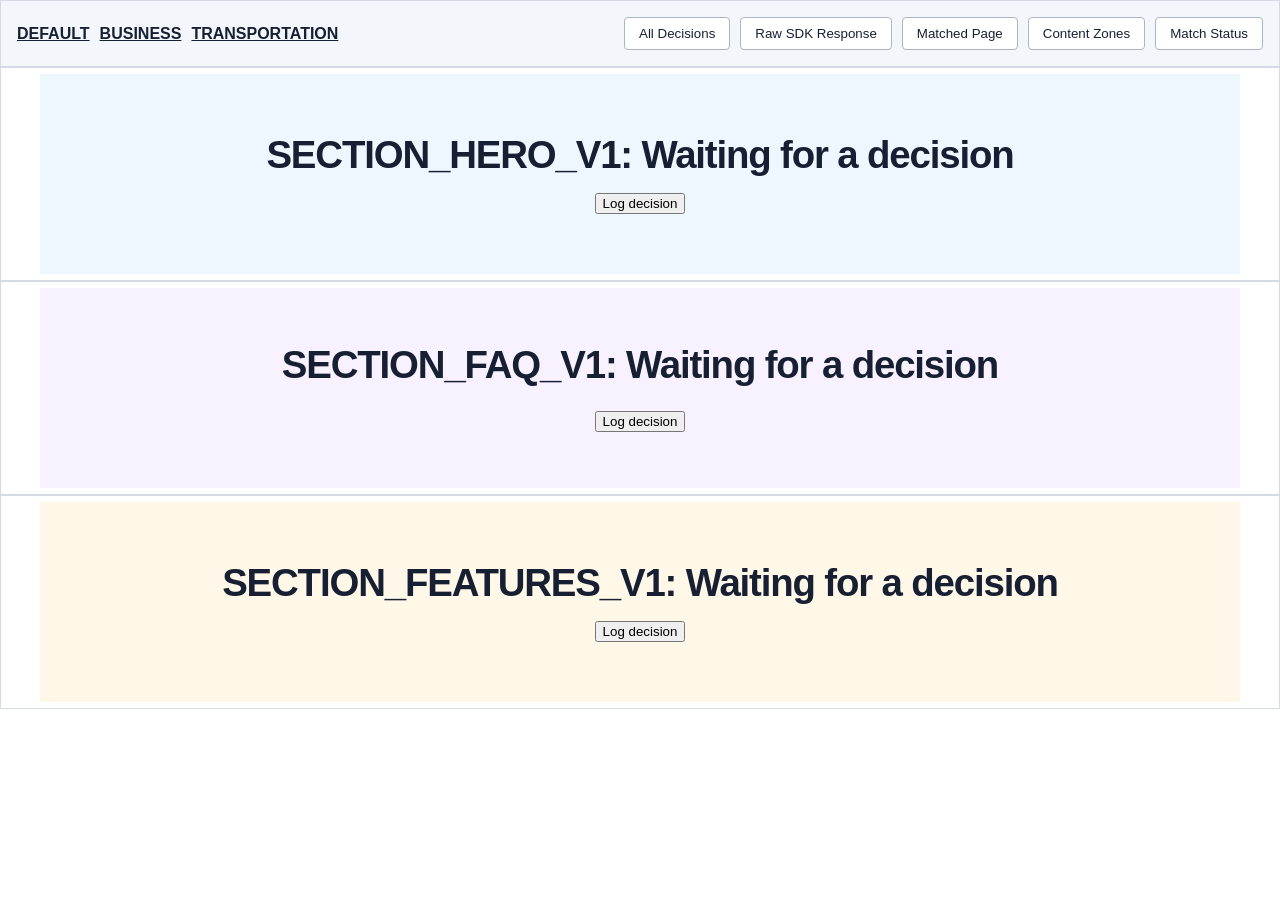
<file: src/app/static/index.html>
<!doctype html>
<html lang="en">
<head>
  <!-- Google Tag Manager -->
  <script>
    (function(w,d,s,l,i){w[l]=w[l]||[];w[l].push({'gtm.start':
        new Date().getTime(),event:'gtm.js'});var f=d.getElementsByTagName(s)[0],
      j=d.createElement(s),dl=l!='dataLayer'?'&l='+l:'';j.async=true;j.src=
      'https://www.googletagmanager.com/gtm.js?id='+i+dl;f.parentNode.insertBefore(j,f);
    })(window,document,'script','dataLayer','GTM-MMB8X5HR');
  </script>
  <!-- End Google Tag Manager -->
  <meta charset="UTF-8" />
  <meta name="viewport" content="width=device-width, initial-scale=1.0" />
  <title>Home</title>
  <link rel="stylesheet" href="style.css" />
  <style>
      main .section-content { flex-direction: column; gap: 16px; }
  </style>
</head>
<body>
<main>
  <div class="debug-toolbar">
    <nav class="experience-links" aria-label="Experience selection">
      <a href="?" data-utm-source="">DEFAULT</a>
      <a href="?utm_source=BUSINESS" data-utm-source="BUSINESS">BUSINESS</a>
      <a href="?utm_source=TRANSPORTATION" data-utm-source="TRANSPORTATION">TRANSPORTATION</a>
    </nav>
    <div class="debug-actions" role="group" aria-label="Personalization debug actions">
      <button type="button" data-debug-action="decisions">All Decisions</button>
      <button type="button" data-debug-action="raw">Raw SDK Response</button>
      <button type="button" data-debug-action="page">Matched Page</button>
      <button type="button" data-debug-action="zones">Content Zones</button>
      <button type="button" data-debug-action="status">Match Status</button>
    </div>
  </div>


  <section id="section-hero">
    <div class="page-section hero-default">
      <div class="section-content">
        <h1>SECTION_HERO_V1: Waiting for a decision</h1>
        <button type="button" class="log-decision">Log decision</button>
      </div>
    </div>
  </section>

  <section id="section-faq">
    <div class="page-section faq">
      <div class="section-content">
        <h1>SECTION_FAQ_V1: Waiting for a decision</h1>
        <button type="button" class="log-decision">Log decision</button>
      </div>
    </div>
  </section>

  <section id="section-features">
    <div class="page-section features">
      <div class="section-content">
        <h1>SECTION_FEATURES_V1: Waiting for a decision</h1>
        <button type="button" class="log-decision">Log decision</button>
      </div>
    </div>
  </section>
</main>

<script type="module">
  import { applyPersonalization, connectToDecisions } from './personalization.js';
  import { connectDecisionDebug } from './debug.js';

  connectToDecisions(applyPersonalization, 'main');

  connectDecisionDebug('main');
</script>
</body>
</html>
</file>
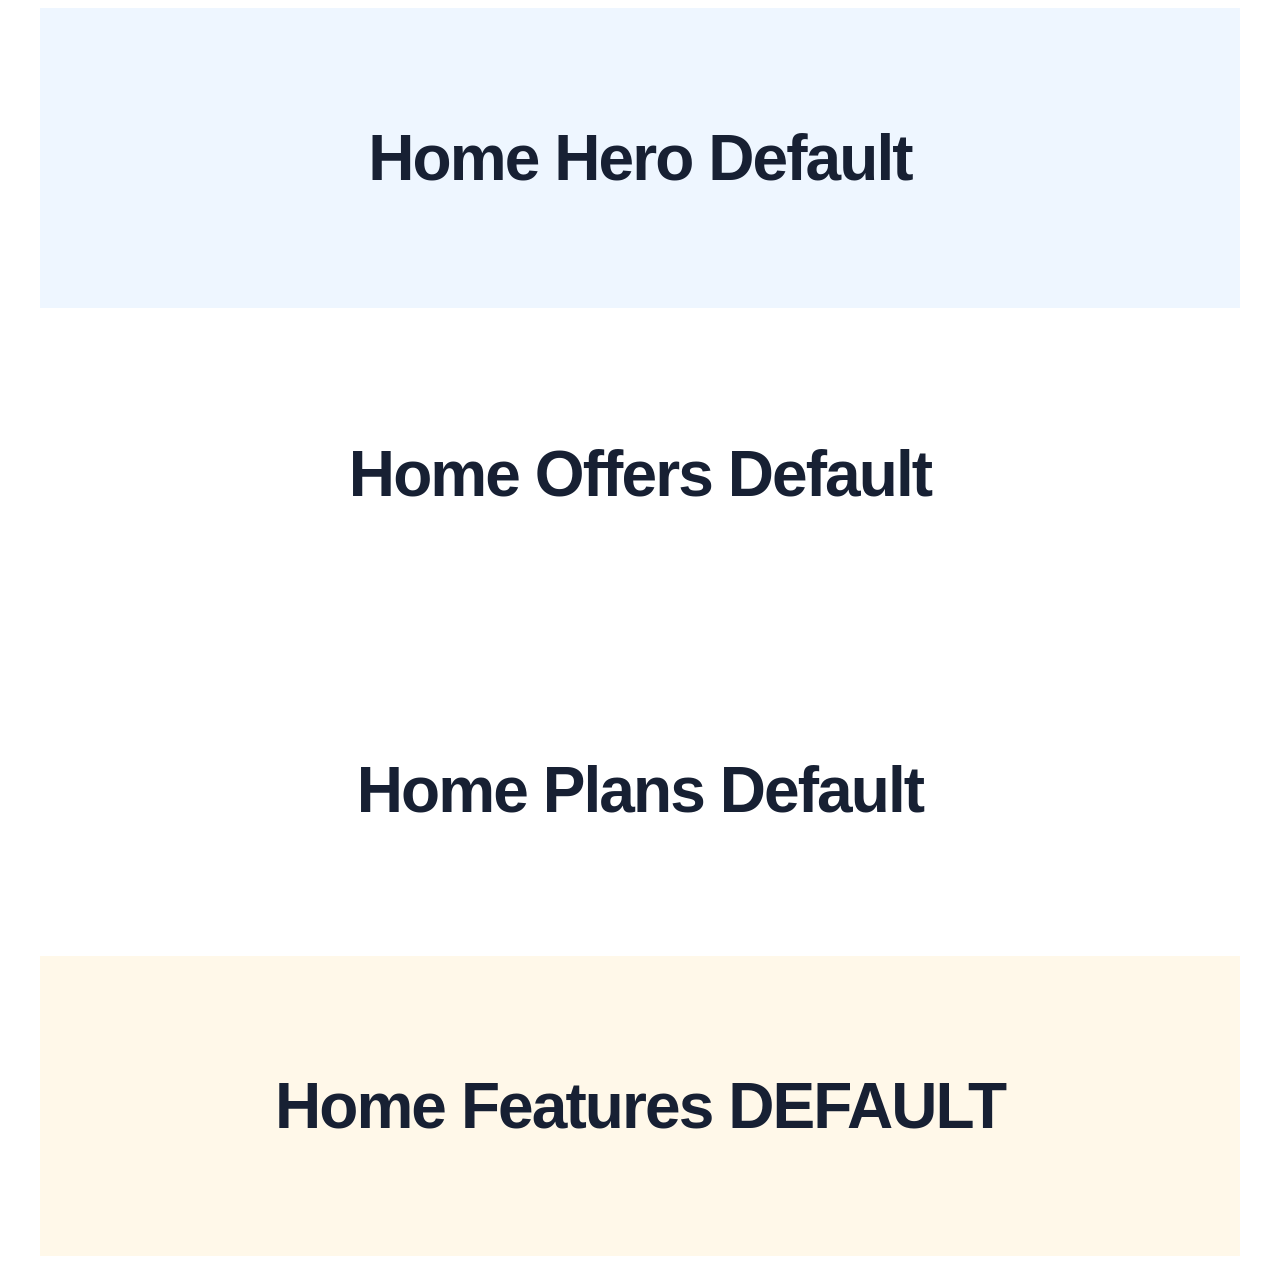
<file: src/app/bk1/static/index.html>
<!doctype html>
<html lang="en">
<head>
  <!-- Google Tag Manager -->
  <script>
    (function(w,d,s,l,i){w[l]=w[l]||[];w[l].push({'gtm.start':
        new Date().getTime(),event:'gtm.js'});var f=d.getElementsByTagName(s)[0],
      j=d.createElement(s),dl=l!='dataLayer'?'&l='+l:'';j.async=true;j.src=
      'https://www.googletagmanager.com/gtm.js?id='+i+dl;f.parentNode.insertBefore(j,f);
    })(window,document,'script','dataLayer','GTM-MMB8X5HR');
  </script>
  <!-- End Google Tag Manager -->
  <meta charset="UTF-8" />
  <meta name="viewport" content="width=device-width, initial-scale=1.0" />
  <title>Home</title>
  <link rel="stylesheet" href="style.css" />
  <style>
      [data-personalization-point][hidden] { display: none !important; }
  </style>
</head>
<body>
<main>
  <section class="page-section hero-default"
           data-personalization-point="HOME_HERO" data-personalization-experience="DEFAULT">
    <div class="section-content">
      <h1>Home Hero Default</h1>
    </div>
  </section>

  <section class="page-section hero-business"
           data-personalization-point="HOME_HERO" data-personalization-experience="BUSINESS">
    <div class="section-content">
      <h2>Home Hero Business</h2>
    </div>
  </section>

  <section class="page-section"
           data-personalization-point="HOME_OFFERS" data-personalization-experience="DEFAULT">
    <div class="section-content"><h2>Home Offers Default</h2></div>
  </section>

  <section class="page-section"
           data-personalization-point="HOME_OFFERS" data-personalization-experience="MEMBER">
    <div class="section-content"><h2>Home Offers Member</h2></div>
  </section>

  <section class="page-section"
           data-personalization-point="HOME_PLANS" data-personalization-experience="DEFAULT">
    <div class="section-content"><h2>Home Plans Default</h2></div>
  </section>

  <section class="page-section"
           data-personalization-point="HOME_PLANS" data-personalization-experience="FAMILY">
    <div class="section-content"><h2>Home Plans Family</h2></div>
  </section>

  <section class="page-section features"
           data-personalization-point="HOME_FEATURES" data-personalization-experience="DEFAULT">
    <div class="section-content"><h2>Home Features DEFAULT</h2></div>

  </section>

  <section class="page-section features"
           data-personalization-point="HOME_FEATURES" data-personalization-experience="PREMIUM">
    <div class="section-content"><h2>Home Features Premium</h2></div>
  </section>



</main>

<script type="module">
  import { applyPersonalization, connectToDecisionProvider } from './personalization.js';

  // Show defaults and apply decisions requested by the Salesforce sitemap.
  connectToDecisionProvider(applyPersonalization, 'main');
  // Google Tag Manager loads the Salesforce beacon.
</script>
</body>
</html>
</file>
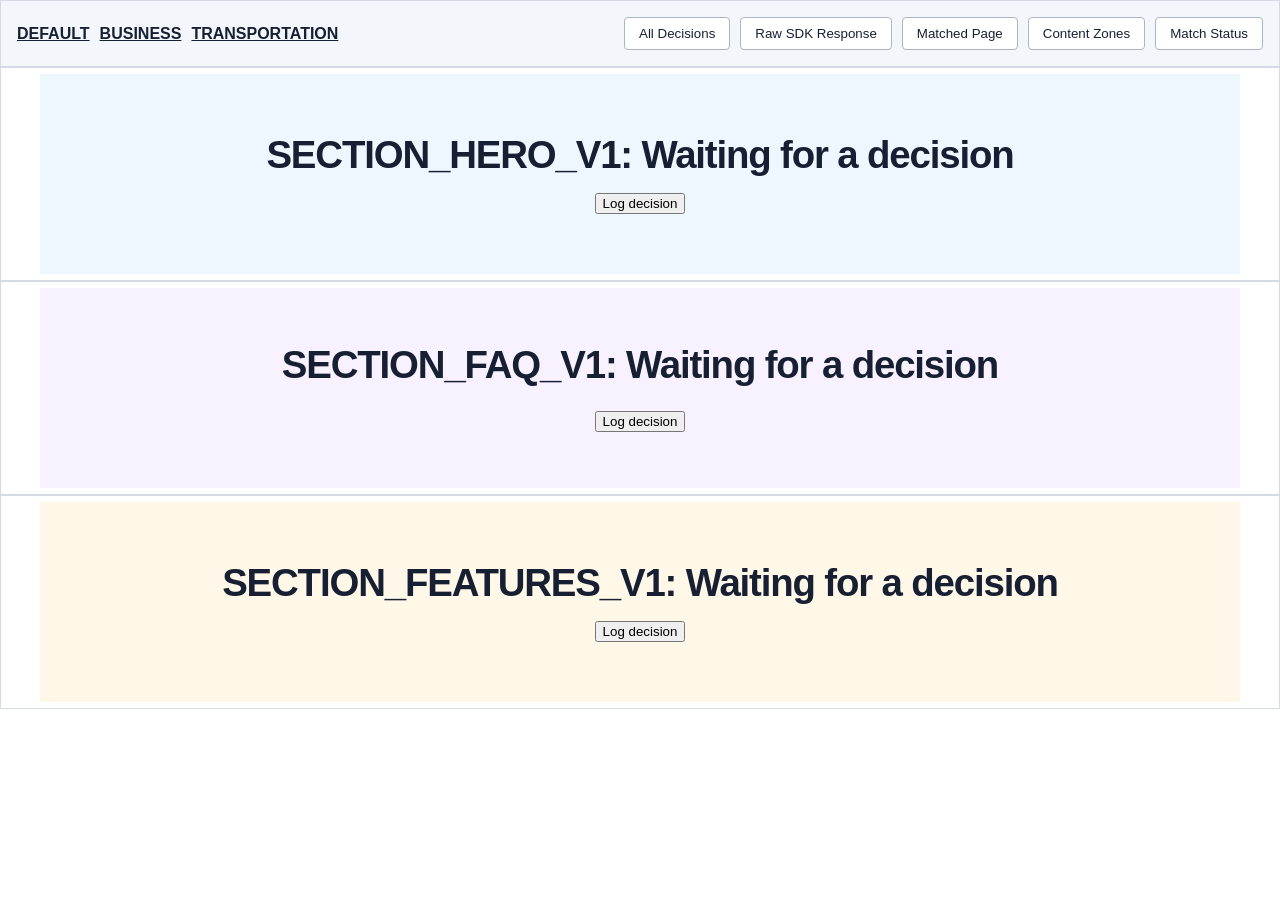
<file: src/app/static/index-optimizely.html>
<!doctype html>
<html lang="en">
<head>
  <!-- Google Tag Manager -->
  <script>
    (function(w,d,s,l,i){w[l]=w[l]||[];w[l].push({'gtm.start':
        new Date().getTime(),event:'gtm.js'});var f=d.getElementsByTagName(s)[0],
      j=d.createElement(s),dl=l!='dataLayer'?'&l='+l:'';j.async=true;j.src=
      'https://www.googletagmanager.com/gtm.js?id='+i+dl;f.parentNode.insertBefore(j,f);
    })(window,document,'script','dataLayer','GTM-MMB8X5HR');
  </script>
  <!-- End Google Tag Manager -->
  <!-- Optimizely Script -->

  <script>(function() {
    var a = 24176680311
      , c = "https:" == document.location.protocol ? "https://" : "http://"
      , b = document.createElement("script");
    b.type = "text/javascript";
    b.async = !!0;
    b.src = c + "www.vodafone.com.au/js/" + a + ".js";
    a = document.getElementsByTagName("script")[0];
    a.parentNode.insertBefore(b, a)})();</script>

  <!-- End Optimizely Script -->
  <meta charset="UTF-8" />
  <meta name="viewport" content="width=device-width, initial-scale=1.0" />
  <title>Home</title>
  <link rel="stylesheet" href="style.css" />
  <style>
      main .section-content { flex-direction: column; gap: 16px; }
  </style>
</head>
<body>
<main>
  <div class="debug-toolbar">
    <nav class="experience-links" aria-label="Experience selection">
      <a href="?" data-utm-source="">DEFAULT</a>
      <a href="?utm_source=BUSINESS" data-utm-source="BUSINESS">BUSINESS</a>
      <a href="?utm_source=TRANSPORTATION" data-utm-source="TRANSPORTATION">TRANSPORTATION</a>
    </nav>
    <div class="debug-actions" role="group" aria-label="Personalization debug actions">
      <button type="button" data-debug-action="decisions">All Decisions</button>
      <button type="button" data-debug-action="raw">Raw SDK Response</button>
      <button type="button" data-debug-action="page">Matched Page</button>
      <button type="button" data-debug-action="zones">Content Zones</button>
      <button type="button" data-debug-action="status">Match Status</button>
    </div>
  </div>


  <section id="section-hero">
    <div class="page-section hero-default">
      <div class="section-content">
        <h1>SECTION_HERO_V1: Waiting for a decision</h1>
        <button type="button" class="log-decision">Log decision</button>
      </div>
    </div>
  </section>

  <section id="section-faq">
    <div class="page-section faq">
      <div class="section-content">
        <h1>SECTION_FAQ_V1: Waiting for a decision</h1>
        <button type="button" class="log-decision">Log decision</button>
      </div>
    </div>
  </section>

  <section id="section-features">
    <div class="page-section features">
      <div class="section-content">
        <h1>SECTION_FEATURES_V1: Waiting for a decision</h1>
        <button type="button" class="log-decision">Log decision</button>
      </div>
    </div>
  </section>
</main>

<script type="module">
  import { applyPersonalization, connectToDecisions } from './personalization.js';
  import { connectDecisionDebug } from './debug.js';

  connectToDecisions(applyPersonalization, 'main');

  connectDecisionDebug('main');
</script>
</body>
</html>
</file>
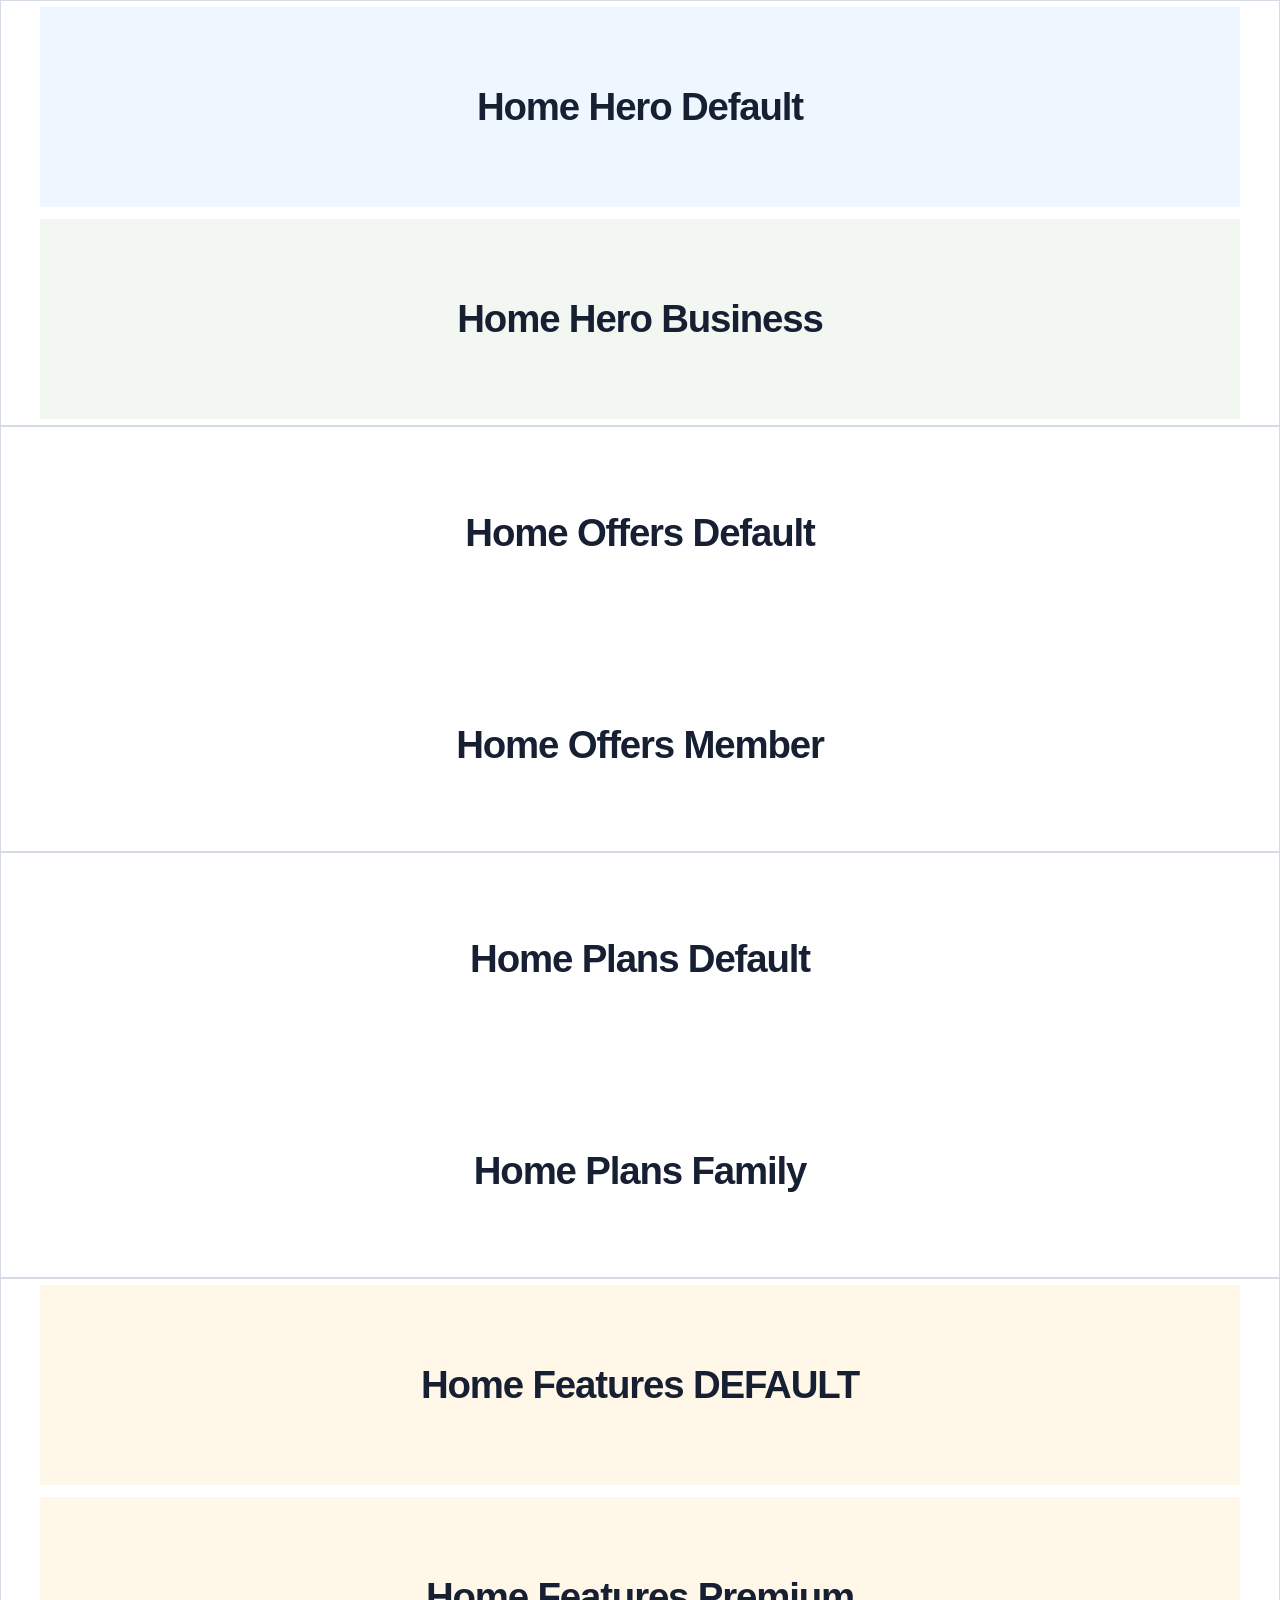
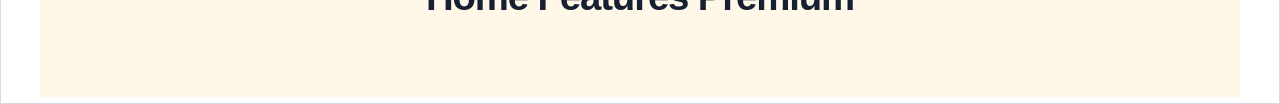
<file: src/app/static/index-point-as-wrapper.html>
<!doctype html>
<html lang="en">
<head>
  <!-- Google Tag Manager -->
  <script>
    (function(w,d,s,l,i){w[l]=w[l]||[];w[l].push({'gtm.start':
        new Date().getTime(),event:'gtm.js'});var f=d.getElementsByTagName(s)[0],
      j=d.createElement(s),dl=l!='dataLayer'?'&l='+l:'';j.async=true;j.src=
      'https://www.googletagmanager.com/gtm.js?id='+i+dl;f.parentNode.insertBefore(j,f);
    })(window,document,'script','dataLayer','GTM-MMB8X5HR');
  </script>
  <!-- End Google Tag Manager -->
  <meta charset="UTF-8" />
  <meta name="viewport" content="width=device-width, initial-scale=1.0" />
  <title>Point as a Wrapper</title>
  <link rel="stylesheet" href="style.css" />
</head>
<body>
<main>
  <section data-personalization-point="HOME_HERO">
    <div class="page-section hero-default" data-fragment="home-hero-default"
           data-personalization-experience="DEFAULT">
      <div class="section-content">
        <h1>Home Hero Default</h1>
      </div>
    </div>

    <div class="page-section hero-business" data-fragment="home-hero-business"
           data-personalization-experience="BUSINESS">
      <div class="section-content">
        <h2>Home Hero Business</h2>
      </div>
    </div>
  </section>

  <section data-personalization-point="HOME_OFFERS">
    <div class="page-section" data-fragment="home-offers-default"
           data-personalization-experience="DEFAULT">
      <div class="section-content"><h2>Home Offers Default</h2></div>
    </div>

    <div class="page-section" data-fragment="home-offers-member"
           data-personalization-experience="MEMBER">
      <div class="section-content"><h2>Home Offers Member</h2></div>
    </div>
  </section>

  <section data-personalization-point="HOME_PLANS">
    <div class="page-section" data-fragment="home-plans-default"
           data-personalization-experience="DEFAULT">
      <div class="section-content"><h2>Home Plans Default</h2></div>
    </div>

    <div class="page-section" data-fragment="home-plans-family"
           data-personalization-experience="FAMILY">
      <div class="section-content"><h2>Home Plans Family</h2></div>
    </div>
  </section>

  <section data-personalization-point="HOME_FEATURES">
    <div class="page-section features" data-fragment="features"
           data-personalization-experience="DEFAULT">
      <div class="section-content"><h2>Home Features DEFAULT</h2></div>
    </div>

    <div class="page-section features" data-fragment="home-features-premium"
           data-personalization-experience="PREMIUM">
      <div class="section-content"><h2>Home Features Premium</h2></div>
    </div>
  </section>



</main>

<script type="module">
  import { connectDecisionFromSitemapForPointWrapperProvider } from './personalization.js';

  // Show defaults and apply decisions requested by the Salesforce sitemap.
  connectDecisionFromSitemapForPointWrapperProvider(document.querySelector('main'));
  // Google Tag Manager loads the Salesforce beacon.
</script>
</body>
</html>
</file>
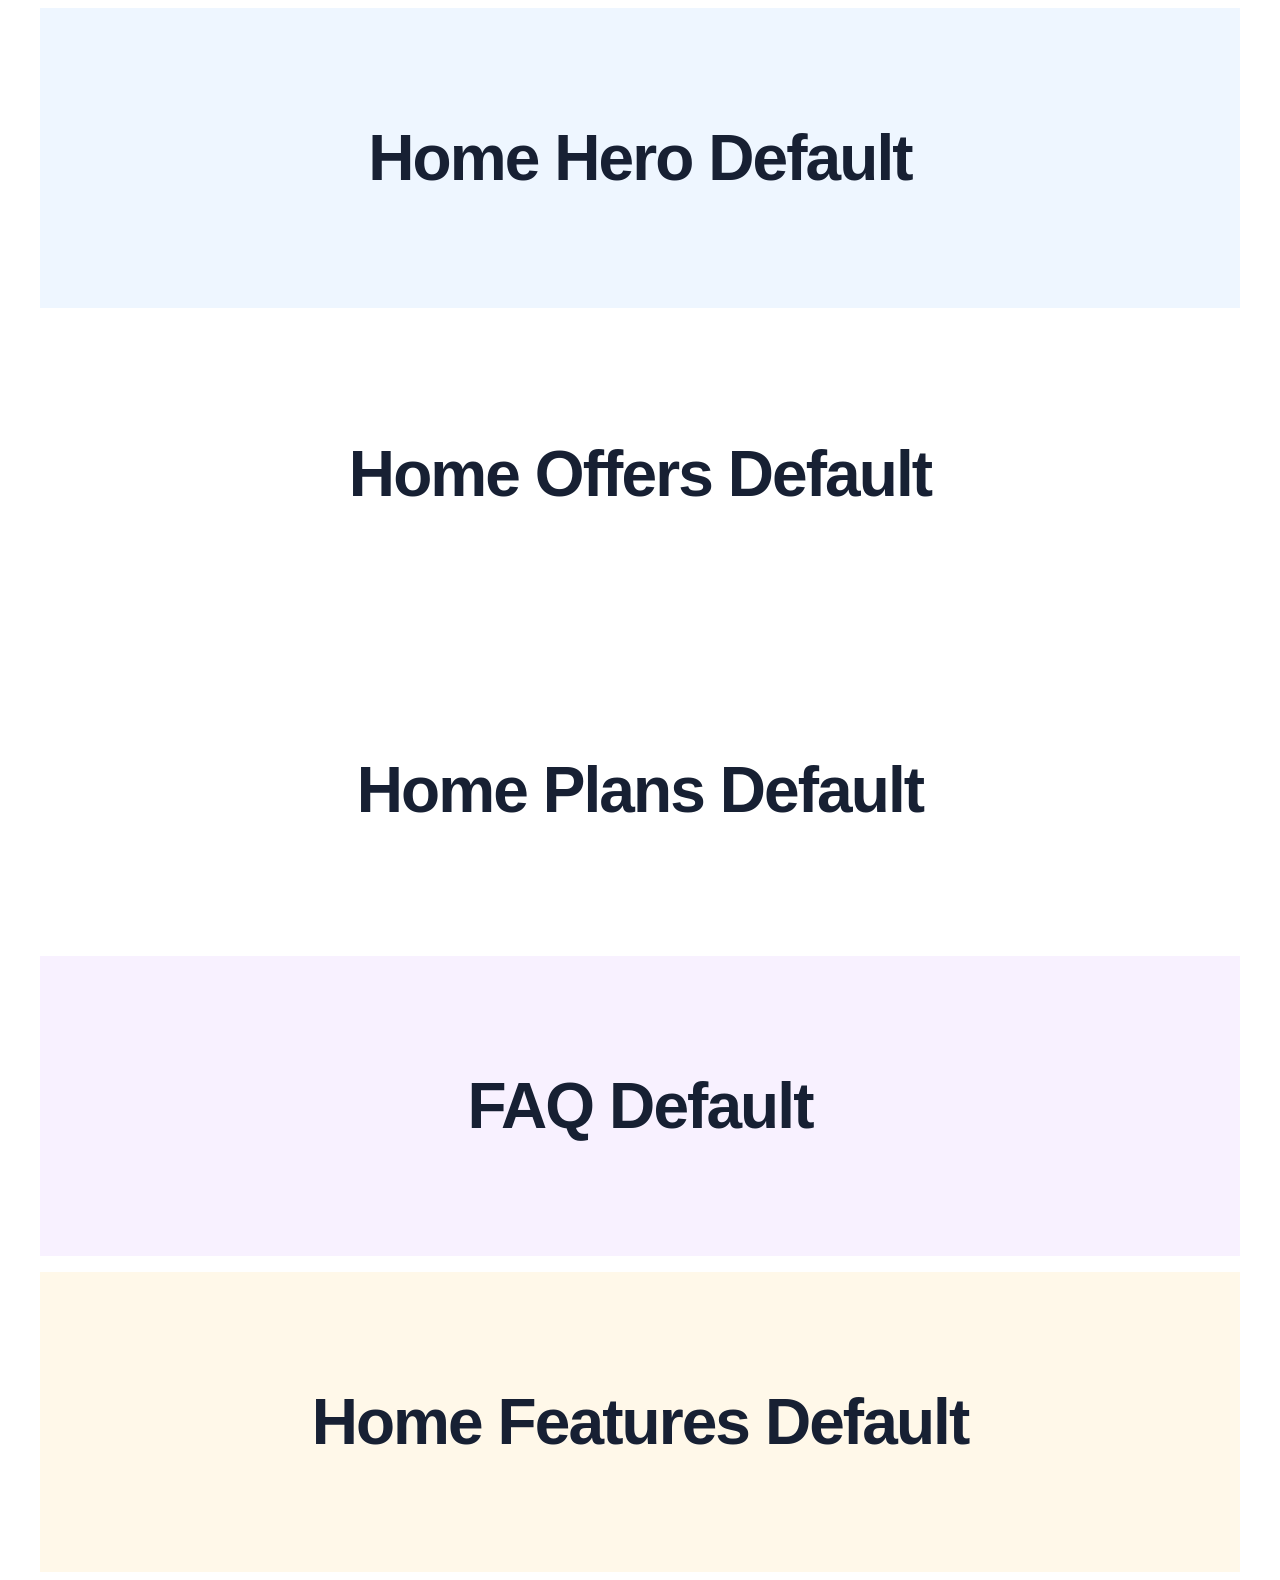
<file: src/app/bk1/static/index-content.html>
<!doctype html>
<html lang="en">
<head>
  <!-- Google Tag Manager -->
  <script>
    (function(w,d,s,l,i){w[l]=w[l]||[];w[l].push({'gtm.start':
        new Date().getTime(),event:'gtm.js'});var f=d.getElementsByTagName(s)[0],
      j=d.createElement(s),dl=l!='dataLayer'?'&l='+l:'';j.async=true;j.src=
      'https://www.googletagmanager.com/gtm.js?id='+i+dl;f.parentNode.insertBefore(j,f);
    })(window,document,'script','dataLayer','GTM-MMB8X5HR');
  </script>
  <!-- End Google Tag Manager -->
  <meta charset="UTF-8" />
  <meta name="viewport" content="width=device-width, initial-scale=1.0" />
  <title>Home</title>
  <link rel="stylesheet" href="style.css" />
  <style>
      main section > [hidden] { display: none !important; }
  </style>
</head>
<body>
<main>
  <section id="section-hero">
    <div id="hero_default" class="page-section hero-default">
      <div class="section-content"><h1>Home Hero Default</h1></div>
    </div>
    <div id="hero_business" class="page-section hero-business" hidden>
      <div class="section-content"><h2>Home Hero Business</h2></div>
    </div>
  </section>

  <section class="page-section">
    <div class="section-content"><h2>Home Offers Default</h2></div>
  </section>

  <section class="page-section">
    <div class="section-content"><h2>Home Plans Default</h2></div>
  </section>

  <section id="section-faq">
    <div id="faq_default" class="page-section faq">
      <div class="section-content"><h2>FAQ Default</h2></div>
    </div>
  </section>

  <section id="section-features">
    <div id="features_default" class="page-section features">
      <div class="section-content"><h2>Home Features Default</h2></div>
    </div>
    <div id="features_business" class="page-section features" hidden>
      <div class="section-content"><h2>Home Features Business</h2></div>
    </div>
  </section>
</main>

<script type="module">
  import { applyPersonalization, connectToDecisions } from './personalization-content.js';

  connectToDecisions(applyPersonalization, 'main');
</script>
</body>
</html>
</file>
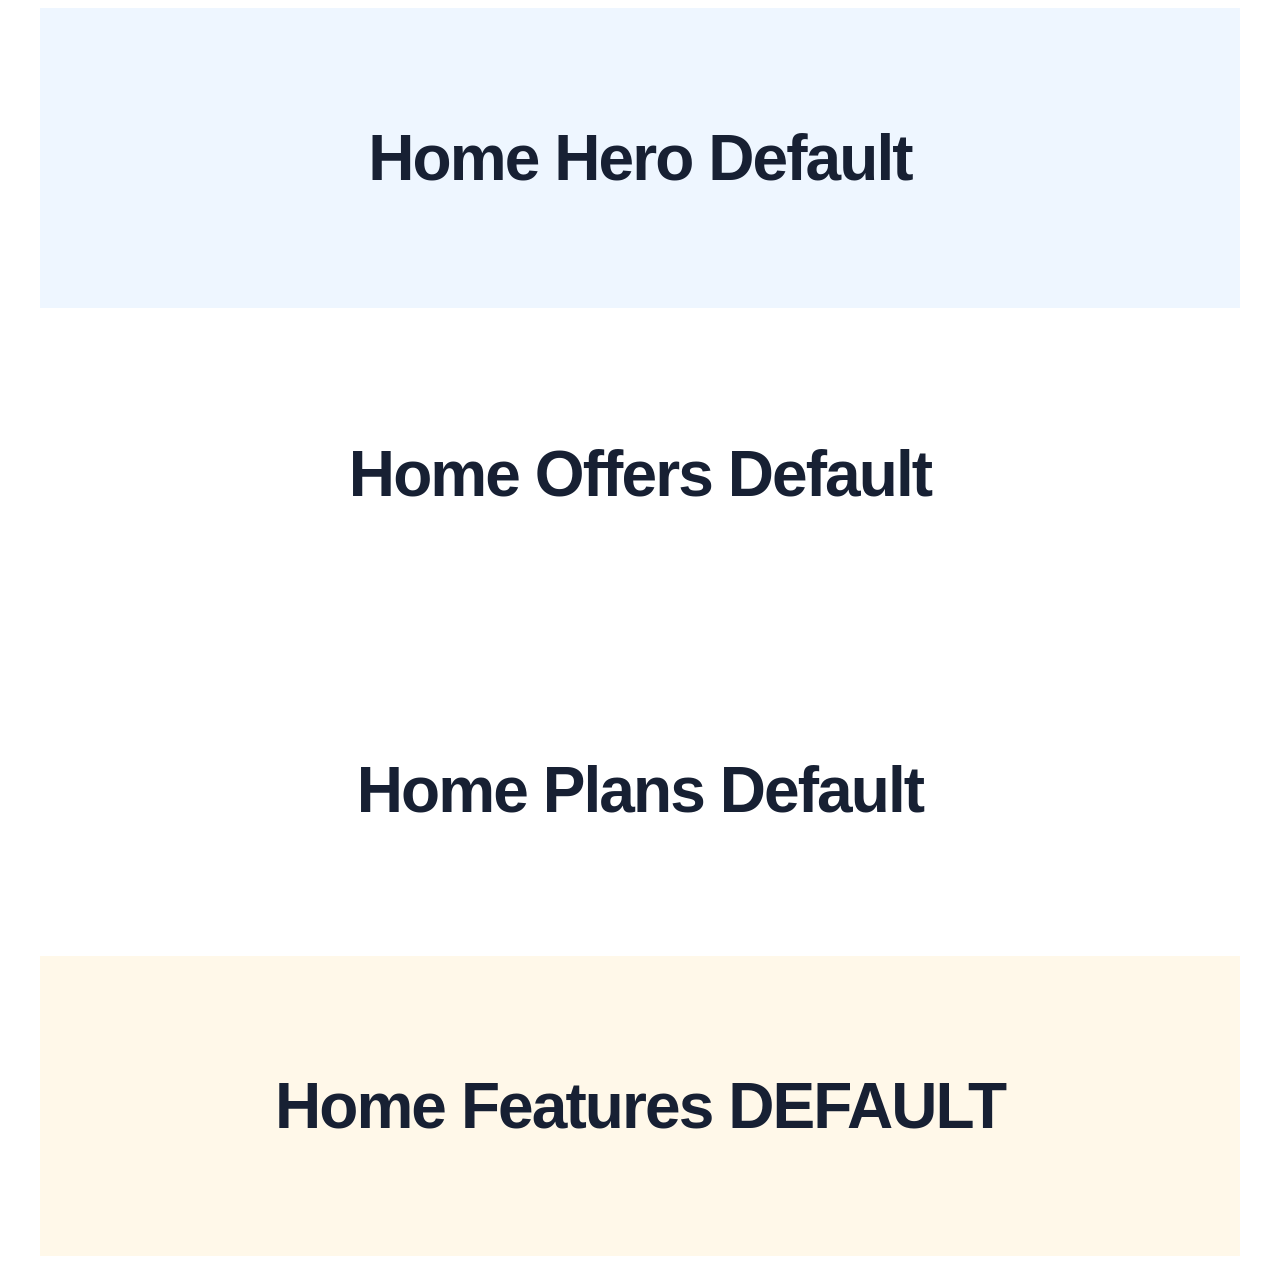
<file: src/app/bk1/static/index-point-as-wrapper.html>
<!doctype html>
<html lang="en">
<head>
  <!-- Google Tag Manager -->
  <script>
    (function(w,d,s,l,i){w[l]=w[l]||[];w[l].push({'gtm.start':
        new Date().getTime(),event:'gtm.js'});var f=d.getElementsByTagName(s)[0],
      j=d.createElement(s),dl=l!='dataLayer'?'&l='+l:'';j.async=true;j.src=
      'https://www.googletagmanager.com/gtm.js?id='+i+dl;f.parentNode.insertBefore(j,f);
    })(window,document,'script','dataLayer','GTM-MMB8X5HR');
  </script>
  <!-- End Google Tag Manager -->
  <meta charset="UTF-8" />
  <meta name="viewport" content="width=device-width, initial-scale=1.0" />
  <title>Point as a Wrapper</title>
  <link rel="stylesheet" href="style.css" />
</head>
<body>
<main>
  <section data-personalization-point="HOME_HERO">
    <div class="page-section hero-default"
           data-personalization-experience="DEFAULT">
      <div class="section-content">
        <h1>Home Hero Default</h1>
      </div>
    </div>

    <div class="page-section hero-business"
           data-personalization-experience="BUSINESS">
      <div class="section-content">
        <h2>Home Hero Business</h2>
      </div>
    </div>
  </section>

  <section data-personalization-point="HOME_OFFERS">
    <div class="page-section"
           data-personalization-experience="DEFAULT">
      <div class="section-content"><h2>Home Offers Default</h2></div>
    </div>

    <div class="page-section"
           data-personalization-experience="MEMBER">
      <div class="section-content"><h2>Home Offers Member</h2></div>
    </div>
  </section>

  <section data-personalization-point="HOME_PLANS">
    <div class="page-section"
           data-personalization-experience="DEFAULT">
      <div class="section-content"><h2>Home Plans Default</h2></div>
    </div>

    <div class="page-section"
           data-personalization-experience="FAMILY">
      <div class="section-content"><h2>Home Plans Family</h2></div>
    </div>
  </section>

  <section data-personalization-point="HOME_FEATURES">
    <div class="page-section features"
           data-personalization-experience="DEFAULT">
      <div class="section-content"><h2>Home Features DEFAULT</h2></div>
    </div>

    <div class="page-section features"
           data-personalization-experience="PREMIUM">
      <div class="section-content"><h2>Home Features Premium</h2></div>
    </div>
  </section>



</main>

<script type="module">
  import { applyPersonalizationForPointWrapper, connectToDecisionProvider } from './personalization.js';

  // Show defaults and apply decisions requested by the Salesforce sitemap.
  connectToDecisionProvider(applyPersonalizationForPointWrapper, 'main');
  // Google Tag Manager loads the Salesforce beacon.
</script>
</body>
</html>
</file>
<file: src/app/static/style.css>
:root {
  font-family: Arial, Helvetica, sans-serif;
  color: #172033;
  background: #ffffff;
}

* {
  box-sizing: border-box;
}

body {
  margin: 0;
}

main > section {
  min-height: 200px;
  border: 1px solid #d5dbe4;
}

.page-section {
  padding: 6px 16px;
}

.section-content {
  width: min(100%, 1200px);
  min-height: 200px;
  margin: 0 auto;
  display: flex;
  align-items: center;
  justify-content: center;
  padding: 16px;
  text-align: center;
}

.page-section h1,
.page-section h2 {
  margin: 0;
  font-size: clamp(1.5rem, 3vw, 2.5rem);
  line-height: 1.1;
  letter-spacing: -0.03em;
  overflow-wrap: anywhere;
}

.feature-grid {
  width: 100%;
  display: flex;
  flex-wrap: wrap;
  justify-content: center;
  align-items: stretch;
  gap: 24px;
}

.feature-item {
  flex: 0 1 calc((100% - 72px) / 4);
  min-width: 190px;
  display: grid;
  grid-template-rows: 76px 3.9rem auto;
  align-items: start;
  text-align: center;
}

.feature-item img {
  width: 64px;
  height: 64px;
  display: block;
  margin: 0 auto;
}

.feature-item h2 {
  align-self: center;
  font-size: clamp(1.1rem, 1.6vw, 1.4rem);
  letter-spacing: -0.02em;
}

.feature-item p {
  margin: 0;
  font-size: 1rem;
  line-height: 1.4;
}

.faq .section-content {
  flex-direction: column;
  justify-content: center;
  gap: 24px;
}

.faq-grid {
  width: 100%;
  display: flex;
  flex-wrap: wrap;
  justify-content: center;
  gap: 20px;
}

.faq-item {
  flex: 0 1 calc((100% - 40px) / 3);
  min-width: 220px;
  min-height: 180px;
  padding: 24px;
  background: #ffffff;
  box-shadow: 0 6px 18px rgb(23 32 51 / 12%);
  text-align: center;
}

.faq-item img {
  width: 48px;
  height: 48px;
}

.faq-item h3 {
  margin: 12px 0 8px;
  font-size: 1.25rem;
}

.faq-item p {
  margin: 0;
  line-height: 1.4;
}

.hero-default .section-content {
  background: #eef6ff;
}

.hero-business .section-content {
  background: #f2f8f1;
}

.hero-transportation .section-content {
  background: #f2f8f1;
}


.features .section-content {
  background: #fff8e9;
}

.faq .section-content {
  background: #f8f1ff;
}

.contacts .section-content {
  background: #eefafa;
}

/* Wrapper-based personalization hides only the selected point's alternatives. */
[data-personalization-point] > [data-personalization-experience][hidden] {
  display: none !important;
}

.debug-toolbar {
  width: 100%;
  display: flex;
  flex-wrap: wrap;
  justify-content: space-between;
  align-items: center;
  gap: 12px;
  padding: 16px;
  background: #f3f6fa;
  border: 1px solid #d5dbe4;
}

.debug-toolbar button {
  padding: 8px 14px;
  border: 1px solid #aab6c5;
  border-radius: 4px;
  background: #fff;
  color: #172033;
  cursor: pointer;
}

.debug-toolbar button:hover {
  background: #e7edf5;
}

.experience-links,
.debug-actions {
  display: flex;
  align-items: center;
  flex-wrap: wrap;
  gap: 10px;
}

.experience-links a {
  color: #172033;
  font-weight: 600;
}

.debug-actions {
  margin-left: auto;
  justify-content: flex-end;
}
</file>
<file: src/app/bk1/static/style.css>
:root {
  font-family: Arial, Helvetica, sans-serif;
  color: #172033;
  background: #ffffff;
}

* {
  box-sizing: border-box;
}

body {
  margin: 0;
}

.page-section {
  padding: 8px 32px;
}

.section-content {
  width: min(100%, 1200px);
  min-height: 300px;
  margin: 0 auto;
  display: flex;
  align-items: center;
  justify-content: center;
  padding: 32px;
  text-align: center;
}

.page-section h1,
.page-section h2 {
  margin: 0;
  font-size: clamp(2.25rem, 5vw, 4.5rem);
  line-height: 1.1;
  letter-spacing: -0.03em;
}

.feature-grid {
  width: 100%;
  display: flex;
  flex-wrap: wrap;
  justify-content: center;
  align-items: stretch;
  gap: 24px;
}

.feature-item {
  flex: 0 1 calc((100% - 72px) / 4);
  min-width: 190px;
  display: grid;
  grid-template-rows: 76px 3.9rem auto;
  align-items: start;
  text-align: center;
}

.feature-item img {
  width: 64px;
  height: 64px;
  display: block;
  margin: 0 auto;
}

.feature-item h2 {
  align-self: center;
  font-size: clamp(1.1rem, 1.6vw, 1.4rem);
  letter-spacing: -0.02em;
}

.feature-item p {
  margin: 0;
  font-size: 1rem;
  line-height: 1.4;
}

.faq .section-content {
  flex-direction: column;
  justify-content: center;
  gap: 24px;
}

.faq-grid {
  width: 100%;
  display: flex;
  flex-wrap: wrap;
  justify-content: center;
  gap: 20px;
}

.faq-item {
  flex: 0 1 calc((100% - 40px) / 3);
  min-width: 220px;
  min-height: 180px;
  padding: 24px;
  background: #ffffff;
  box-shadow: 0 6px 18px rgb(23 32 51 / 12%);
  text-align: center;
}

.faq-item img {
  width: 48px;
  height: 48px;
}

.faq-item h3 {
  margin: 12px 0 8px;
  font-size: 1.25rem;
}

.faq-item p {
  margin: 0;
  line-height: 1.4;
}

.hero-default .section-content {
  background: #eef6ff;
}

.hero-business .section-content {
  background: #f2f8f1;
}

.features .section-content {
  background: #fff8e9;
}

.faq .section-content {
  background: #f8f1ff;
}

.contacts .section-content {
  background: #eefafa;
}

/* Wrapper-based personalization hides only the selected point's alternatives. */
[data-personalization-point] > [data-personalization-experience][hidden] {
  display: none !important;
}
</file>
